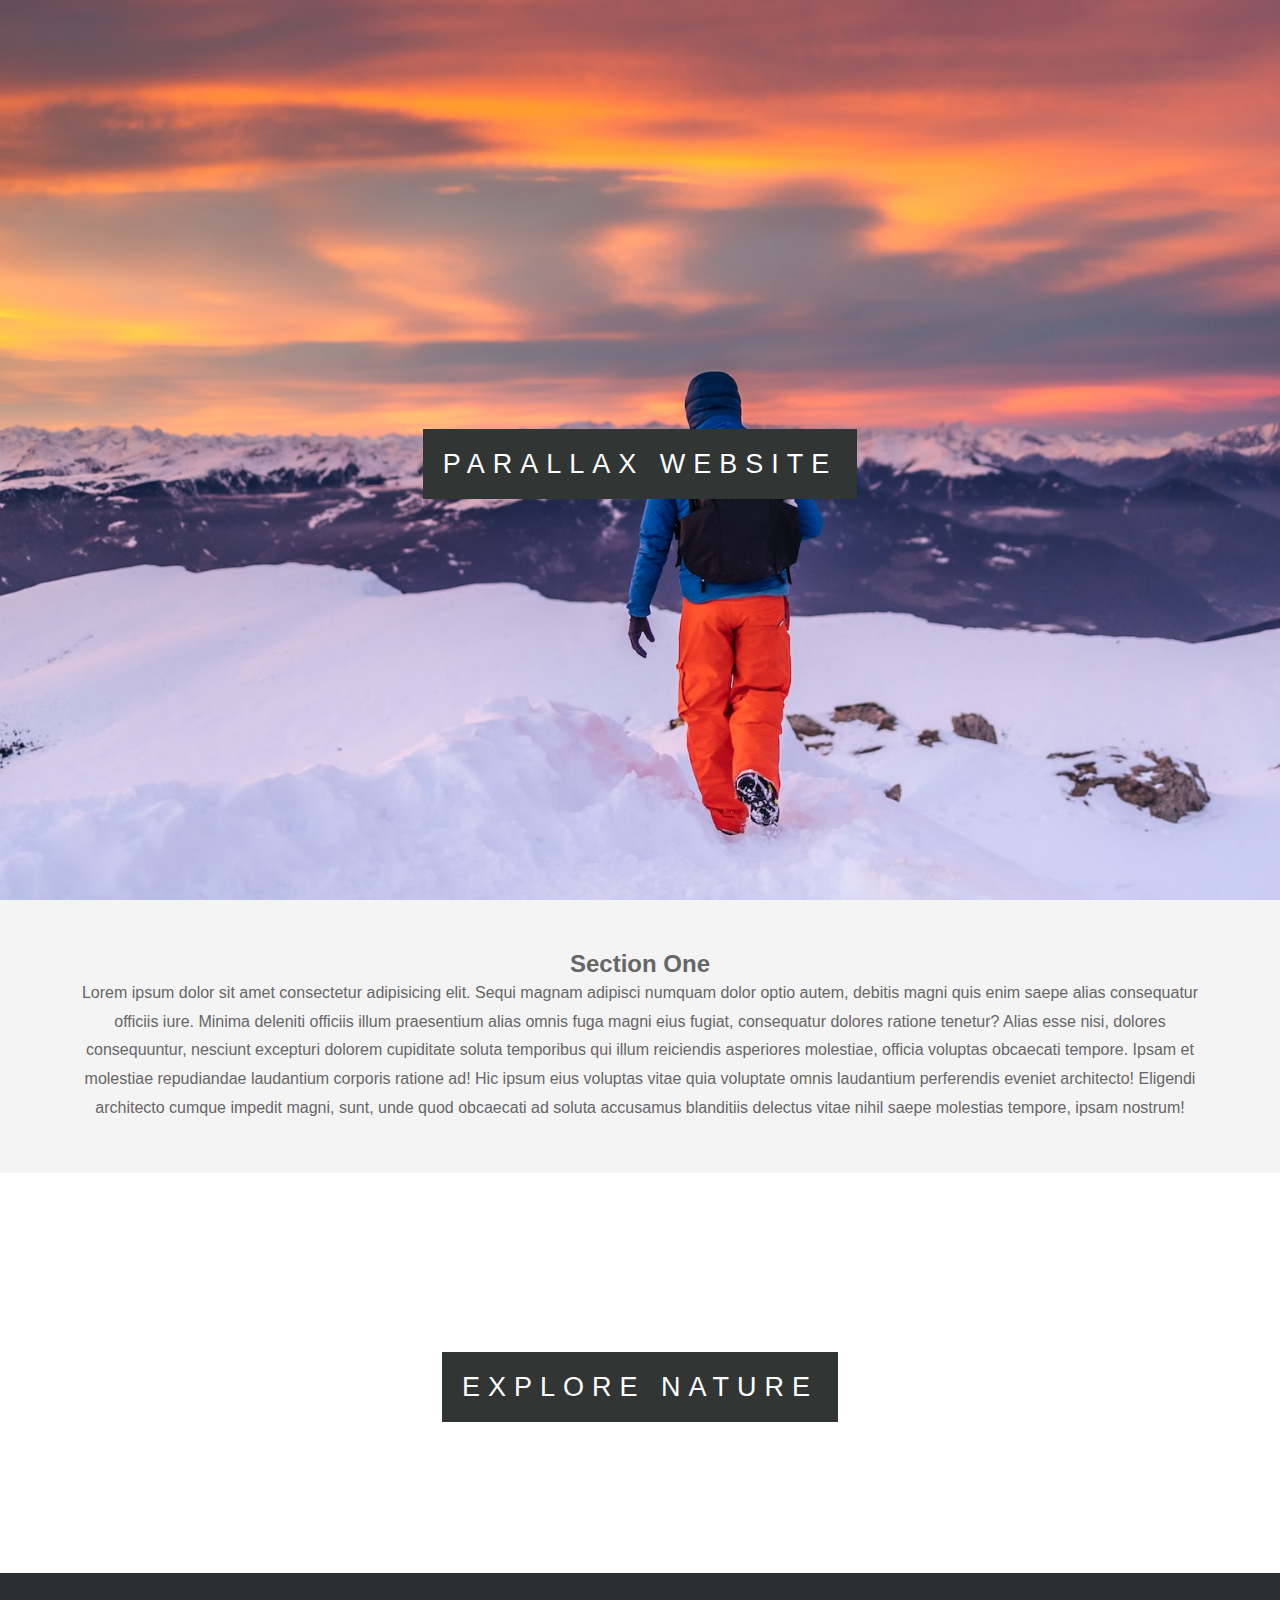
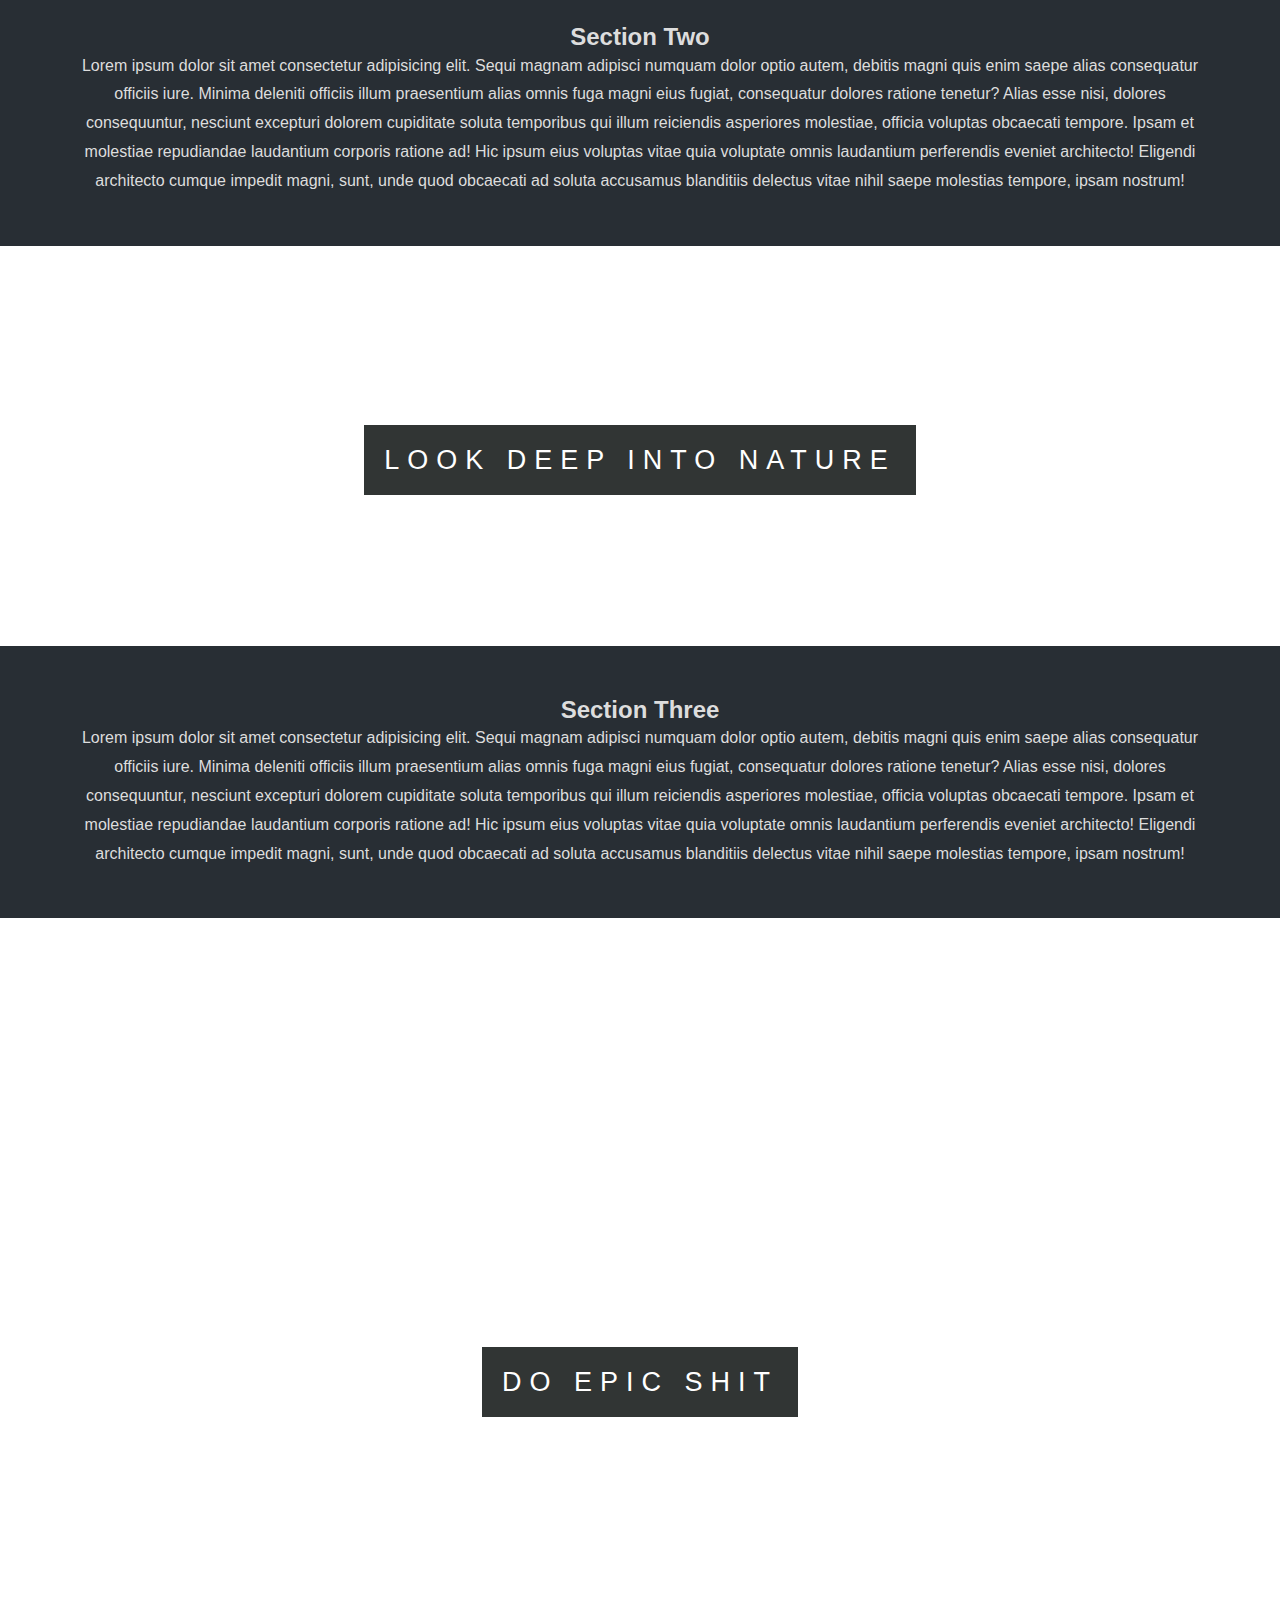
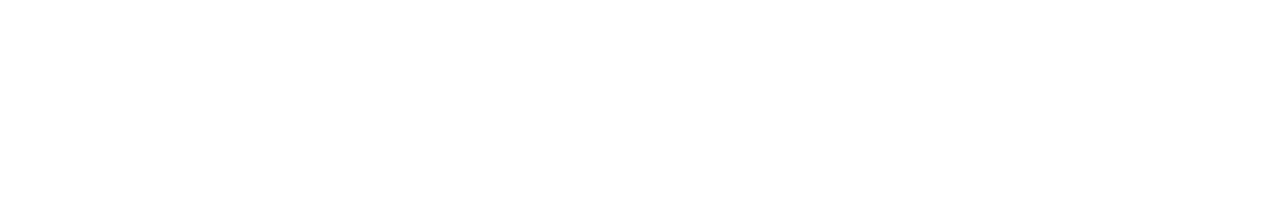
<file: Parallax Scrolling Effect/index.html>
<!DOCTYPE html>
<html lang="en">
<head>
    <meta charset="UTF-8">
    <meta http-equiv="X-UA-Compatible" content="IE=edge">
    <meta name="viewport" content="width=device-width, initial-scale=1.0">
    <link rel="stylesheet" href="style.css">
    <title>Parallax Website</title>
</head>

<!-- I referred: https://youtu.be/LO7IGPveJhI -->

<body>
    <section class="pimg1">
        <div class="ptext">
            <span class="textBg">Parallax Website</span>
        </div>
    </section>

    <section class="section section-lite">
        <h2>Section One</h2>
        <p>Lorem ipsum dolor sit amet consectetur adipisicing elit. Sequi magnam adipisci numquam dolor optio autem, debitis magni quis enim saepe alias consequatur officiis iure. Minima deleniti officiis illum praesentium alias omnis fuga magni eius fugiat, consequatur dolores ratione tenetur? Alias esse nisi, dolores consequuntur, nesciunt excepturi dolorem cupiditate soluta temporibus qui illum reiciendis asperiores molestiae, officia voluptas obcaecati tempore. Ipsam et molestiae repudiandae laudantium corporis ratione ad! Hic ipsum eius voluptas vitae quia voluptate omnis laudantium perferendis eveniet architecto! Eligendi architecto cumque impedit magni, sunt, unde quod obcaecati ad soluta accusamus blanditiis delectus vitae nihil saepe molestias tempore, ipsam nostrum!</p>
    </section>

    <section class="pimg2">
        <div class="ptext">
            <span class="textBg">Explore Nature</span>
        </div>
    </section>

    <section class="section section-dark">
        <h2>Section Two</h2>
        <p>Lorem ipsum dolor sit amet consectetur adipisicing elit. Sequi magnam adipisci numquam dolor optio autem, debitis magni quis enim saepe alias consequatur officiis iure. Minima deleniti officiis illum praesentium alias omnis fuga magni eius fugiat, consequatur dolores ratione tenetur? Alias esse nisi, dolores consequuntur, nesciunt excepturi dolorem cupiditate soluta temporibus qui illum reiciendis asperiores molestiae, officia voluptas obcaecati tempore. Ipsam et molestiae repudiandae laudantium corporis ratione ad! Hic ipsum eius voluptas vitae quia voluptate omnis laudantium perferendis eveniet architecto! Eligendi architecto cumque impedit magni, sunt, unde quod obcaecati ad soluta accusamus blanditiis delectus vitae nihil saepe molestias tempore, ipsam nostrum!</p>
    </section>

    <section class="pimg3">
        <div class="ptext">
            <span class="textBg">Look Deep into Nature</span>
        </div>
    </section>

    <section class="section section-dark">
        <h2>Section Three</h2>
        <p>Lorem ipsum dolor sit amet consectetur adipisicing elit. Sequi magnam adipisci numquam dolor optio autem, debitis magni quis enim saepe alias consequatur officiis iure. Minima deleniti officiis illum praesentium alias omnis fuga magni eius fugiat, consequatur dolores ratione tenetur? Alias esse nisi, dolores consequuntur, nesciunt excepturi dolorem cupiditate soluta temporibus qui illum reiciendis asperiores molestiae, officia voluptas obcaecati tempore. Ipsam et molestiae repudiandae laudantium corporis ratione ad! Hic ipsum eius voluptas vitae quia voluptate omnis laudantium perferendis eveniet architecto! Eligendi architecto cumque impedit magni, sunt, unde quod obcaecati ad soluta accusamus blanditiis delectus vitae nihil saepe molestias tempore, ipsam nostrum!</p>
    </section>

    <section class="pimg1">
        <div class="ptext">
            <span class="textBg">DO Epic Shit</span>
        </div>
    </section>
</body>
</html>
</file>
<file: Parallax Scrolling Effect/style.css>
*{
    margin: 0;
    padding: 0;
}

html, body{
    height: 100%;
    font-size: 16px;
    font-family: "Lato", sans-serif;
    font-weight: 400;
    line-height: 1.8em;
    color: #666;
}

.pimg1{
    background-image: url(images/image1.jpg);
    min-height: 100%;
}

.pimg2{
    background-image: url(images/image2.jpg);
    min-height: 400px;
}

.pimg3{
    background-image: url(images/image3.jpg);
    min-height: 400px;
}

.pimg1, 
.pimg2, 
.pimg3{
    position: relative;
    background-position: center;
    background-size: cover;
    background-repeat: no-repeat;

    /*! To apply Parallax Scrolling Effect
    Here, we need to just add below line of code bcoz of which, 
    background fixed rahega and baali sb scroll hoga */
    background-attachment: fixed;
}

.ptext{
    position: absolute;
    top: 50%;
    width: 100%;
    text-align: center;
    color: black;
    font-size: 27px;
    letter-spacing: 8px;
    text-transform: uppercase;
}

.textBg{
    background-color: #313534;
    color: white;
    padding: 20px;
}

.section{
    padding: 50px 80px;
    text-align: center;
}

.section-lite{
    background-color: #f4f4f4;
    color: #666;
}

.section-dark{
    background-color: #282e34;
    color: #ddd;
}
</file>
